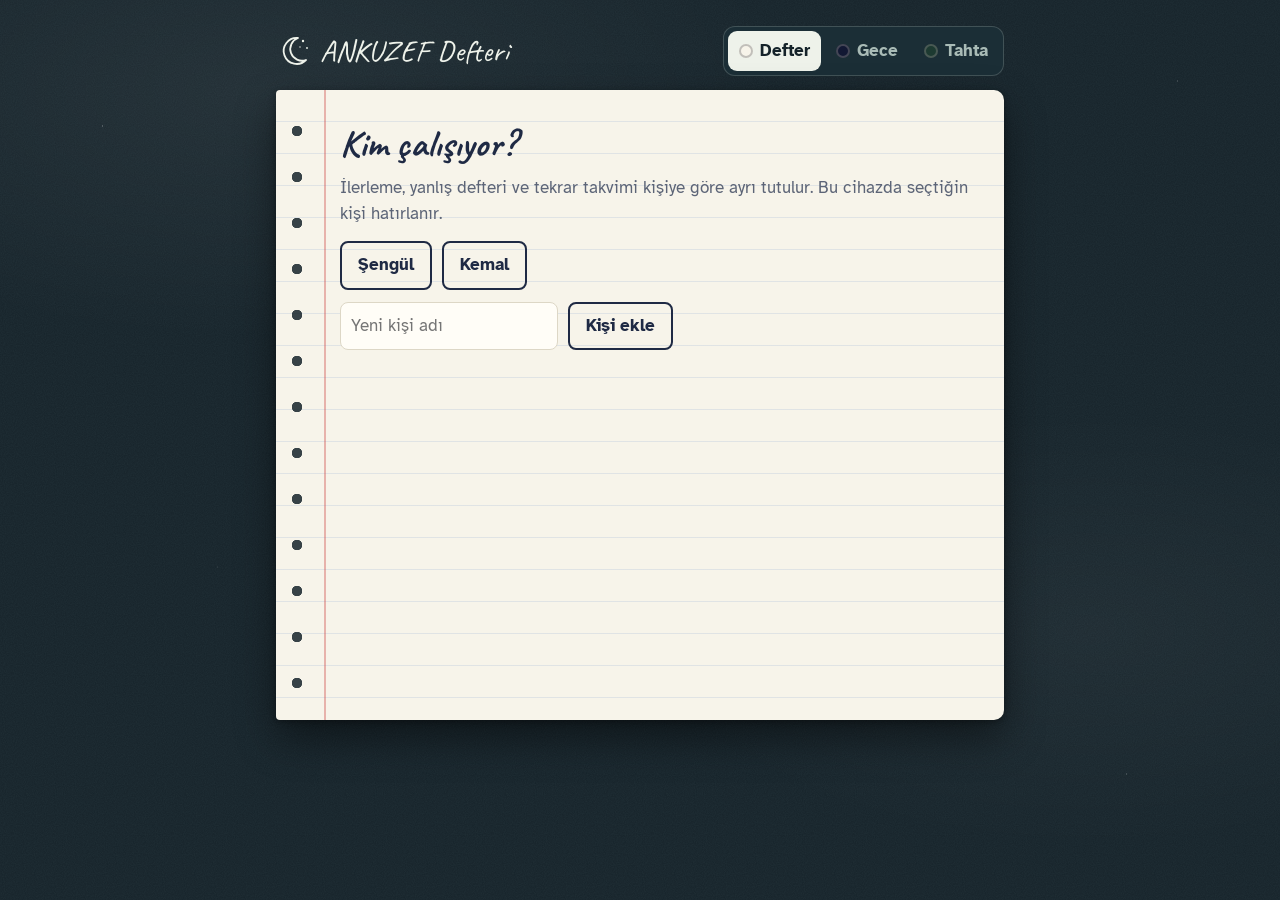
<file: public/index.html>
<!doctype html>
<html lang="tr">
<head>
<meta charset="utf-8">
<meta name="viewport" content="width=device-width, initial-scale=1">
<meta name="robots" content="noindex, nofollow">
<title>ANKUZEF Defteri</title>
<meta name="theme-color" content="#15232a">
<link rel="preconnect" href="https://fonts.googleapis.com"><link rel="preconnect" href="https://fonts.gstatic.com" crossorigin>
<link href="https://fonts.googleapis.com/css2?family=Atkinson+Hyperlegible:ital,wght@0,400;0,700;1,400&family=Caveat:wght@600;700&display=swap" rel="stylesheet">
<script>try{var t=JSON.parse(localStorage.getItem("ankuzef:tema"));if(t==="gece"||t==="tahta")document.documentElement.dataset.tema=t}catch(e){}</script>
<link rel="stylesheet" href="ortak/defter.css">
<script src="ortak/defter.js" defer></script>
</head>
<body data-sayfa="ana"><div id="uygulama"></div></body>
</html>
</file>
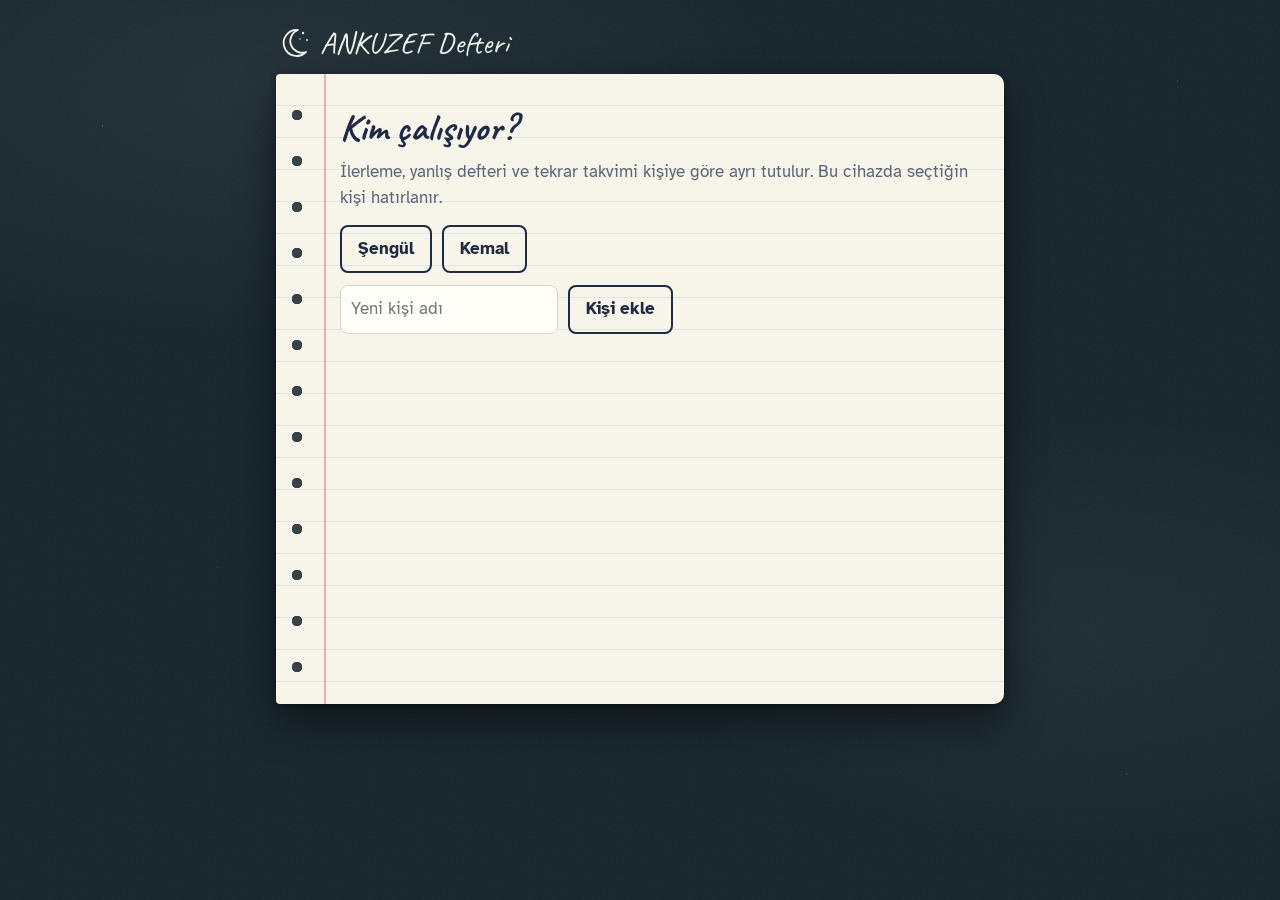
<file: public/hzpz/index.html>
<!doctype html>
<html lang="tr">
<head>
<meta charset="utf-8">
<meta name="viewport" content="width=device-width, initial-scale=1">
<meta name="theme-color" content="#15232a">
<meta name="robots" content="noindex, nofollow">
<title>Hizmet Pazarlaması · ANKUZEF Defteri</title>
<link rel="preconnect" href="https://fonts.googleapis.com"><link rel="preconnect" href="https://fonts.gstatic.com" crossorigin>
<link href="https://fonts.googleapis.com/css2?family=Atkinson+Hyperlegible:ital,wght@0,400;0,700;1,400&family=Caveat:wght@600;700&display=swap" rel="stylesheet">
<script>try{var t=JSON.parse(localStorage.getItem("ankuzef:tema"));if(t==="gece"||t==="tahta")document.documentElement.dataset.tema=t}catch(e){}</script>
<link rel="stylesheet" href="../ortak/defter.css">
<script src="atolye.js" defer></script>
<script src="../ortak/defter.js" defer></script>
</head>
<body data-ders="hzpz"><div id="uygulama"></div></body>
</html>
</file>
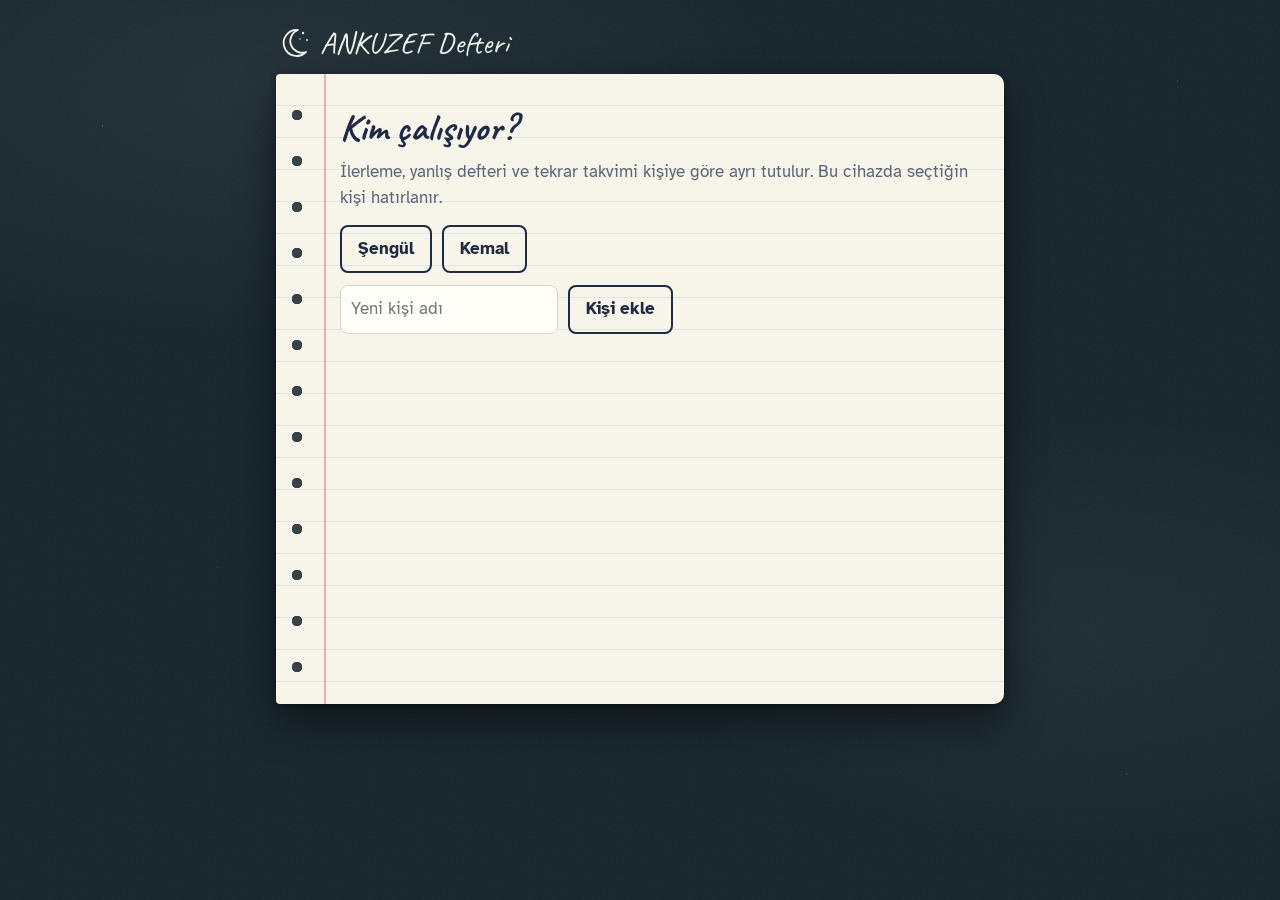
<file: public/isan/index.html>
<!doctype html>
<html lang="tr">
<head>
<meta charset="utf-8">
<meta name="viewport" content="width=device-width, initial-scale=1">
<meta name="theme-color" content="#15232a">
<meta name="robots" content="noindex, nofollow">
<title>Veri ve İş Analitiği · ANKUZEF Defteri</title>
<link rel="preconnect" href="https://fonts.googleapis.com"><link rel="preconnect" href="https://fonts.gstatic.com" crossorigin>
<link href="https://fonts.googleapis.com/css2?family=Atkinson+Hyperlegible:ital,wght@0,400;0,700;1,400&family=Caveat:wght@600;700&display=swap" rel="stylesheet">
<script>try{var t=JSON.parse(localStorage.getItem("ankuzef:tema"));if(t==="gece"||t==="tahta")document.documentElement.dataset.tema=t}catch(e){}</script>
<link rel="stylesheet" href="../ortak/defter.css">
<script src="atolye.js" defer></script>
<script src="../ortak/defter.js" defer></script>
</head>
<body data-ders="isan"><div id="uygulama"></div></body>
</html>
</file>
<file: public/ortak/defter.css>
/* ANKUZEF Defteri — ortak stil
   Fikir: gece, kara tahta ve defter. Menü tahtada tebeşirle yazılı; çalışılan her şey tahtaya
   iliştirilmiş çizgili bir defter sayfasında. Fosforlu kalem yalnızca doğru cevapta ve vurguda. */
:root {
  /* tahta (menü, üst bar) */
  --tahta: #15232a;
  --tahta-2: #1b2e36;
  --tebesir: #eef2ea;
  --tebesir-soluk: #a9bbb6;
  --tebesir-cizgi: rgba(238, 242, 234, .18);
  /* defter sayfası */
  --kagit: #f7f4ea;          /* sayfa zemini */
  --yuzey: #fffdf7;          /* sayfanın üstündeki kutular */
  --satir-cizgi: rgba(70, 120, 190, .13);
  --kenar-cizgi: rgba(205, 70, 70, .38);
  --murekkep: #1f2a44;
  --soluk: #5d6577;
  --cizgi: #ddd7c6;
  --fosfor: #ffe45c;
  --fosfor-koyu: #e9b800;
  --dogru: #1f7a62;
  --dogru-zemin: #e2f2e9;
  --yanlis: #b8392f;
  --yanlis-zemin: #fbe7e3;
  --vurgu: #2f56c7;
  --golge: 0 1px 2px rgba(30, 42, 68, .08);
  --sayfa-golge: 0 18px 40px rgba(0, 0, 0, .45), 0 2px 6px rgba(0, 0, 0, .3);
  --r: 10px;
  --el: "Caveat", "Segoe Print", cursive;
  color-scheme: light;
}
@media (prefers-color-scheme: dark) {
  :root:not([data-theme="light"]) {
    --tahta: #0d171c; --tahta-2: #13222a;
    --kagit: #e6e1d3; --yuzey: #efeadd; --cizgi: #cbc3ae; --satir-cizgi: rgba(70, 120, 190, .12);
    --soluk: #535a69; --dogru-zemin: #d6eadd; --yanlis-zemin: #f1dad5;
  }
}
:root[data-theme="dark"] {
  --tahta: #0d171c; --tahta-2: #13222a;
  --kagit: #e6e1d3; --yuzey: #efeadd; --cizgi: #cbc3ae; --soluk: #535a69; --dogru-zemin: #d6eadd; --yanlis-zemin: #f1dad5;
}

/* ---------- Seçilebilir temalar (Ayarlar / ana sayfa; Ela'nın defterindeki Gece ve Tahta) ----------
   Varsayılan "Defter": yukarıdaki değerler (tahta menü + açık defter sayfası, cihaz koyu moddaysa kısılmış).
   "Gece" ve "Tahta": her şey koyu, defter sayfası da koyu; yazı tebeşir rengi. data-tema <html>'de. */
:root[data-tema="gece"] {
  color-scheme: dark;
  --tahta: #121833; --tahta-2: #1a2247; --cerceve: #2b355e;
  --tebesir: #eef1fb; --tebesir-soluk: #a6b0d4; --tebesir-cizgi: rgba(238, 241, 251, .2);
  --kagit: #1d2547; --yuzey: #242e57; --satir-cizgi: rgba(166, 176, 212, .1); --kenar-cizgi: rgba(255, 128, 128, .4);
  --murekkep: #eef1fb; --soluk: #a6b0d4; --cizgi: #36427a;
  --dogru: #4cc59a; --dogru-zemin: #173d3f; --yanlis: #ff8f80; --yanlis-zemin: #43233a; --vurgu: #9db8ff;
  --golge: 0 1px 2px rgba(0, 0, 0, .3); --sayfa-golge: 0 18px 40px rgba(0, 0, 0, .6), 0 2px 6px rgba(0, 0, 0, .4);
  --zemin-desen: radial-gradient(1px 1px at 20px 30px, rgba(255, 255, 255, .5), transparent), radial-gradient(1.4px 1.4px at 90px 110px, rgba(255, 255, 255, .5), transparent),
    radial-gradient(1px 1px at 150px 60px, rgba(255, 255, 255, .3), transparent), radial-gradient(1.2px 1.2px at 60px 160px, rgba(255, 255, 255, .35), transparent);
  --zemin-boyut: 190px 190px;
}
:root[data-tema="tahta"] {
  color-scheme: dark;
  --tahta: #1d3a31; --tahta-2: #24483d; --cerceve: #5a3d27;
  --tebesir: #f1f5ee; --tebesir-soluk: #b5cbbf; --tebesir-cizgi: rgba(241, 245, 238, .2);
  --kagit: #24483d; --yuzey: #2a5347; --satir-cizgi: rgba(241, 245, 238, .07); --kenar-cizgi: rgba(255, 150, 140, .4);
  --murekkep: #f1f5ee; --soluk: #b5cbbf; --cizgi: #3d6a5c;
  --dogru: #7fd9a8; --dogru-zemin: #1c5c46; --yanlis: #ffa293; --yanlis-zemin: #50322c; --vurgu: #a8d1ff;
  --golge: 0 1px 2px rgba(0, 0, 0, .3); --sayfa-golge: 0 18px 40px rgba(0, 0, 0, .5), 0 2px 6px rgba(0, 0, 0, .35);
  --zemin-desen: repeating-linear-gradient(115deg, rgba(255, 255, 255, .05) 0 2px, transparent 2px 46px), repeating-linear-gradient(25deg, rgba(255, 255, 255, .03) 0 1px, transparent 1px 31px);
  --zemin-boyut: auto;
}
:root[data-tema="gece"] body, :root[data-tema="tahta"] body { background-image: var(--zemin-desen); background-size: var(--zemin-boyut); }
:root[data-tema="gece"] .menu, :root[data-tema="tahta"] .menu { border-right-color: var(--cerceve); }
/* koyu sayfada fosforun üstündeki yazı koyu kalsın */
:root[data-tema="gece"] .secenek.dogru-sik .metin, :root[data-tema="tahta"] .secenek.dogru-sik .metin,
:root[data-tema="gece"] .yol .simdi .yno, :root[data-tema="tahta"] .yol .simdi .yno { color: #1f2a44; }
:root[data-tema="gece"] .adimlar-serit a[aria-current="step"], :root[data-tema="tahta"] .adimlar-serit a[aria-current="step"] { background: color-mix(in srgb, var(--fosfor) 22%, var(--yuzey)); }
:root[data-tema="gece"] .not, :root[data-tema="tahta"] .not { background: color-mix(in srgb, var(--fosfor) 12%, var(--yuzey)); }

/* tema seçici */
.temalar { display: inline-flex; gap: 4px; padding: 4px; border-radius: 12px; background: var(--tahta-2); border: 1px solid var(--tebesir-cizgi); }
.temalar button { display: flex; align-items: center; gap: 7px; padding: 7px 11px; border: 0; border-radius: 9px; background: transparent; color: var(--tebesir-soluk); font-weight: 700; cursor: pointer; min-height: 36px; }
.temalar button[aria-pressed="true"] { background: var(--tebesir); color: var(--tahta); }
.temalar i { width: 14px; height: 14px; border-radius: 50%; display: inline-block; box-shadow: inset 0 0 0 2px rgba(127, 127, 127, .45); }
.tek .ust-satir { display: flex; justify-content: space-between; align-items: center; gap: 10px; flex-wrap: wrap; margin-bottom: 14px; }
.tek .ust-satir .marka { margin-bottom: 0; }

* { box-sizing: border-box; }
html { -webkit-text-size-adjust: 100%; }
body {
  margin: 0; color: var(--tebesir); min-height: 100vh;
  font-family: "Atkinson Hyperlegible", system-ui, sans-serif; font-size: 17px; line-height: 1.55;
  background-color: var(--tahta);
  /* tebeşir tozu: birkaç yumuşak leke + ince gren */
  background-image:
    /* gece: tahtanın üstünde birkaç soluk yıldız */
    radial-gradient(1.4px 1.4px at 8% 14%, rgba(255, 255, 255, .55), transparent 60%),
    radial-gradient(1px 1px at 17% 63%, rgba(255, 255, 255, .4), transparent 60%),
    radial-gradient(1.2px 1.2px at 92% 9%, rgba(255, 255, 255, .5), transparent 60%),
    radial-gradient(1px 1px at 96% 48%, rgba(255, 255, 255, .35), transparent 60%),
    radial-gradient(1.3px 1.3px at 88% 86%, rgba(255, 255, 255, .45), transparent 60%),
    radial-gradient(1px 1px at 4% 92%, rgba(255, 255, 255, .35), transparent 60%),
    radial-gradient(ellipse 60% 40% at 20% 10%, rgba(255, 255, 255, .05), transparent 70%),
    radial-gradient(ellipse 50% 35% at 85% 70%, rgba(255, 255, 255, .035), transparent 70%),
    url("data:image/svg+xml,%3Csvg xmlns='http://www.w3.org/2000/svg' width='160' height='160'%3E%3Cfilter id='n'%3E%3CfeTurbulence type='fractalNoise' baseFrequency='.9' numOctaves='2' stitchTiles='stitch'/%3E%3CfeColorMatrix values='0 0 0 0 1 0 0 0 0 1 0 0 0 0 1 0 0 0 .05 0'/%3E%3C/filter%3E%3Crect width='100%25' height='100%25' filter='url(%23n)'/%3E%3C/svg%3E");
  background-attachment: fixed;
}
a { color: var(--vurgu); }
button, input, select { font: inherit; color: inherit; }
:focus-visible { outline: 3px solid var(--fosfor); outline-offset: 2px; }
h1, h2, h3 { line-height: 1.2; margin: 0 0 .5em; }
h1 { font-size: 1.7rem; } h2 { font-size: 1.28rem; } h3 { font-size: 1.06rem; }
p { margin: 0 0 .8em; }
.soluk { color: var(--soluk); }
.kucuk { font-size: .9rem; }
.gizle { display: none !important; }

/* ===================== Kabuk: tahta menü + defter sayfası ===================== */
.kabuk { display: grid; grid-template-columns: 290px minmax(0, 1fr); min-height: 100vh; }
.menu {
  position: sticky; top: 0; height: 100vh; overflow-y: auto; padding: 22px 18px 30px;
  border-right: 6px solid var(--cerceve, #5a3d27); /* tahta çerçevesi */
  box-shadow: inset -1px 0 0 rgba(255, 255, 255, .06);
  scrollbar-width: thin; scrollbar-color: var(--tebesir-cizgi) transparent;
}
.marka { display: flex; align-items: center; gap: 10px; color: var(--tebesir); text-decoration: none; margin-bottom: 4px; }
.marka svg { flex: none; }
.marka span { font-family: var(--el); font-size: 1.9rem; line-height: 1; }
.marka-alt { color: var(--tebesir-soluk); font-size: .88rem; margin: 0 0 14px 2px; }
.kapsam-sec { display: flex; gap: 6px; margin: 0 0 16px; }
.kapsam-sec button {
  flex: 1; border: 1.5px dashed var(--tebesir-cizgi); background: transparent; color: var(--tebesir-soluk);
  border-radius: 8px; padding: 6px 4px; cursor: pointer; font-weight: 700;
}
.kapsam-sec button[aria-pressed="true"] { border-style: solid; border-color: var(--tebesir); color: var(--tebesir); background: rgba(255, 255, 255, .06); }

.menu nav ol, .menu nav ul { list-style: none; margin: 0; padding: 0; }
.menu-grup { color: var(--tebesir-soluk); font-size: .8rem; margin: 18px 0 4px 8px; letter-spacing: .02em; }
.mi {
  display: flex; align-items: center; gap: 10px; padding: 8px 8px; border-radius: 8px;
  color: var(--tebesir); text-decoration: none; font-weight: 700; min-height: 42px;
}
.mi:hover { background: rgba(255, 255, 255, .06); }
.mi .mno {
  flex: none; width: 30px; height: 30px; display: grid; place-items: center; border-radius: 50%;
  border: 1.6px solid var(--tebesir); font-family: var(--el); font-size: 1.25rem; line-height: 1;
}
.mi .mno.ikon { border-style: dashed; border-color: var(--tebesir-cizgi); font-family: inherit; font-size: .95rem; }
.mi .msay { margin-left: auto; font-size: .78rem; font-weight: 700; color: #15232a; background: var(--fosfor); border-radius: 999px; padding: 0 7px; }
.mi[aria-current="page"] { background: rgba(255, 228, 92, .14); }
.mi[aria-current="page"] .mno { background: var(--fosfor); color: #15232a; border-color: var(--fosfor); }
.mi.bitti .mno::after { content: ""; }
.alt-menu { margin: 2px 0 6px 48px !important; border-left: 1.5px solid var(--tebesir-cizgi); }
.alt-menu a {
  display: flex; gap: 8px; align-items: center; padding: 5px 10px; color: var(--tebesir-soluk); text-decoration: none; font-size: .93rem; border-radius: 0 6px 6px 0;
}
.alt-menu a:hover { color: var(--tebesir); background: rgba(255, 255, 255, .05); }
.alt-menu a[aria-current="page"] { color: var(--tebesir); font-weight: 700; box-shadow: inset 3px 0 0 var(--fosfor); }
.alt-menu .tik { margin-left: auto; color: var(--fosfor); font-size: .85rem; }
.menu-alt { margin-top: 22px; padding-top: 12px; border-top: 1px dashed var(--tebesir-cizgi); font-size: .85rem; color: var(--tebesir-soluk); }
.menu-alt button { background: none; border: 1.5px solid var(--tebesir-cizgi); color: var(--tebesir); border-radius: 999px; padding: 3px 12px; cursor: pointer; }

/* üst bar (yalnız telefonda) */
.ust-bar { display: none; }
.ana { min-width: 0; padding: 28px 28px 60px; }

/* Defter sayfası */
.defter {
  position: relative; max-width: 860px; margin: 0 auto; color: var(--murekkep);
  background-color: var(--kagit);
  background-image: linear-gradient(to bottom, transparent 31px, var(--satir-cizgi) 31px, var(--satir-cizgi) 32px);
  background-size: 100% 32px;
  border-radius: 4px 10px 10px 4px; box-shadow: var(--sayfa-golge);
  padding: 34px 36px 46px 70px; min-height: 70vh;
}
.defter::before { /* kırmızı kenar çizgisi */
  content: ""; position: absolute; top: 0; bottom: 0; left: 48px; width: 1.5px; background: var(--kenar-cizgi);
}
.defter::after { /* spiral delikleri */
  content: ""; position: absolute; top: 18px; bottom: 18px; left: 14px; width: 14px;
  background: radial-gradient(circle, var(--tahta) 0 5px, transparent 5.5px) 0 0 / 14px 46px repeat-y;
  opacity: .85;
}
.defter > * { position: relative; }
.defter h1 { font-family: var(--el); font-size: 2.35rem; font-weight: 700; line-height: 1.05; margin-bottom: .3em; }

/* Ana sayfa (ders listesi) kabuksuz */
.tek { max-width: 760px; margin: 0 auto; padding: 26px 16px 60px; }
.tek .marka { margin-bottom: 14px; }
.tek .defter { padding-left: 64px; }

/* ===================== Sayfa içi bileşenler ===================== */
.kutu { background: var(--yuzey); border: 1px solid var(--cizgi); border-radius: var(--r); padding: 18px; margin: 0 0 16px; box-shadow: var(--golge); }
.satirlar { list-style: none; padding: 0; margin: 0 0 16px; border: 1px solid var(--cizgi); border-radius: var(--r); background: var(--yuzey); overflow: hidden; }
.satirlar > li + li { border-top: 1px solid var(--cizgi); }
.satir { display: flex; align-items: center; gap: 14px; padding: 14px 16px; text-decoration: none; color: inherit; width: 100%; border: 0; background: none; text-align: left; font: inherit; cursor: pointer; }
.satir:hover { background: color-mix(in srgb, var(--fosfor) 16%, transparent); }
.satir .ad { font-weight: 700; }
.satir .alt { color: var(--soluk); font-size: .9rem; }
.satir .sag { margin-left: auto; text-align: right; white-space: nowrap; font-size: .9rem; color: var(--soluk); }
.satir.kapali { opacity: .55; pointer-events: none; }
.no { display: inline-grid; place-items: center; min-width: 2em; height: 2em; border-radius: 50%; border: 2px solid var(--murekkep); font-weight: 700; flex: none; }

/* Çalışma yolu (ana sayfa) */
.yol { list-style: none; margin: 0 0 22px; padding: 0; display: grid; gap: 10px; counter-reset: yol; }
.yol li a {
  display: grid; grid-template-columns: 52px 1fr auto; gap: 14px; align-items: center; padding: 14px 16px;
  background: var(--yuzey); border: 1px solid var(--cizgi); border-radius: var(--r); text-decoration: none; color: inherit; box-shadow: var(--golge);
}
.yol li a:hover { border-color: var(--murekkep); }
.yol .yno { width: 46px; height: 46px; border-radius: 50%; border: 2px solid var(--murekkep); display: grid; place-items: center; font-family: var(--el); font-size: 1.7rem; font-weight: 700; }
.yol .simdi .yno { background: var(--fosfor); border-color: var(--fosfor-koyu); }
.yol .tamam .yno { background: var(--dogru); border-color: var(--dogru); color: #fff; }
.yol .yad { font-weight: 700; font-size: 1.08rem; }
.yol .yalt { color: var(--soluk); font-size: .9rem; }
.yol .ysag { text-align: right; font-size: .85rem; color: var(--soluk); min-width: 84px; }
.yol .ysag .cubuk { margin-top: 6px; }
.etiket-simdi { display: inline-block; background: var(--fosfor); color: #1f2a44; font-weight: 700; font-size: .78rem; border-radius: 999px; padding: 0 8px; margin-left: 6px; vertical-align: middle; }

.cubuk { height: 8px; background: var(--cizgi); border-radius: 4px; overflow: hidden; position: relative; display: block; }
.cubuk > i { display: block; height: 100%; background: var(--dogru); }
.hedef { position: relative; height: 14px; background: var(--cizgi); border-radius: 7px; margin: 8px 0 4px; }
.hedef > i { position: absolute; inset: 0 auto 0 0; background: var(--murekkep); border-radius: 7px; }
.hedef > s { position: absolute; top: -5px; bottom: -5px; left: 75%; width: 3px; background: var(--fosfor-koyu); text-decoration: none; }

/* Düğmeler */
.dugme {
  display: inline-flex; align-items: center; justify-content: center; gap: 6px; border: 2px solid var(--murekkep);
  background: var(--murekkep); color: var(--kagit); border-radius: 8px; padding: 9px 16px; font-weight: 700; cursor: pointer; text-decoration: none; min-height: 44px;
}
.dugme.ikincil { background: transparent; color: var(--murekkep); }
.dugme.kucuk { padding: 4px 10px; min-height: 34px; font-size: .9rem; }
.dugme.fosfor-d { background: var(--fosfor); border-color: var(--fosfor-koyu); color: #1f2a44; }
.dugme:disabled { opacity: .45; cursor: default; }
.dugme:disabled:not(.ikincil) { opacity: 1; }
.dugmeler { display: flex; flex-wrap: wrap; gap: 10px; margin: 12px 0; }

/* Bölüm adımları (stepper) */
.adimlar-serit { display: flex; gap: 6px; overflow-x: auto; margin: 6px 0 20px; padding: 4px 2px 8px; scrollbar-width: thin; }
.adimlar-serit a {
  flex: none; display: flex; align-items: center; gap: 8px; padding: 6px 12px 6px 6px; border-radius: 999px; text-decoration: none; color: var(--murekkep);
  border: 1.5px solid var(--cizgi); background: var(--yuzey); font-weight: 700; font-size: .92rem;
}
.adimlar-serit a .ano { width: 26px; height: 26px; border-radius: 50%; display: grid; place-items: center; border: 1.5px solid var(--murekkep); font-size: .82rem; }
.adimlar-serit a.tamam .ano { background: var(--dogru); border-color: var(--dogru); color: #fff; }
.adimlar-serit a[aria-current="step"] { border-color: var(--murekkep); background: color-mix(in srgb, var(--fosfor) 45%, var(--yuzey)); }
.siradaki { display: flex; justify-content: flex-end; margin-top: 18px; }

/* Soru */
.soru-ust { display: flex; flex-wrap: wrap; gap: 8px; align-items: center; color: var(--soluk); font-size: .88rem; margin-bottom: 8px; }
.etiket { border: 1px solid var(--cizgi); border-radius: 999px; padding: 1px 9px; background: var(--kagit); }
.etiket.cikmis { border-color: var(--murekkep); color: var(--murekkep); font-weight: 700; }
.etiket.gozden { border-color: var(--vurgu); color: var(--vurgu); font-weight: 700; }
.etiket.tahmin { border-style: dashed; }
.soru-metin { font-weight: 700; font-size: 1.05rem; margin-bottom: 10px; }
.soru-metin p { margin: 6px 0 0; }
svg.sebeke { display: block; width: 100%; max-width: 460px; height: auto; margin: 4px 0 10px; color: var(--murekkep); font-weight: 400; }
.onculler { list-style: none; padding: 0; margin: 0 0 10px; }
.onculler li { padding: 3px 0 3px 2.2em; text-indent: -2.2em; }
.tablo-sar { overflow-x: auto; margin: 0 0 12px; }
table.veri { border-collapse: collapse; font-size: .95rem; min-width: 50%; background: var(--yuzey); }
table.veri th, table.veri td { border: 1px solid var(--cizgi); padding: 5px 9px; text-align: left; }
table.veri th { background: var(--kagit); }
table.veri caption { caption-side: bottom; text-align: left; padding-top: 4px; }
.secenekler { list-style: none; padding: 0; margin: 0; display: grid; gap: 8px; }
.secenek {
  width: 100%; text-align: left; display: flex; gap: 10px; align-items: flex-start; padding: 10px 12px; border: 1.5px solid var(--cizgi);
  border-radius: 8px; background: var(--yuzey); cursor: pointer; min-height: 44px; color: var(--murekkep);
}
.secenek .harf { font-weight: 700; min-width: 1.4em; }
.secenek:hover:not(:disabled) { border-color: var(--murekkep); }
.secenek.secili { border-color: var(--murekkep); box-shadow: inset 0 0 0 1px var(--murekkep); }
.secenek:disabled { cursor: default; }
.secenek.dogru-sik .metin { position: relative; z-index: 0; }
.secenek.dogru-sik .metin::before {
  content: ""; position: absolute; z-index: -1; left: -.3em; right: -.3em; top: .05em; bottom: .05em; background: var(--fosfor);
  transform-origin: left center; animation: fosfor .45s ease-out both; border-radius: 3px; transform: skewX(-6deg);
}
.secenek.dogru-sik { border-color: var(--dogru); }
.secenek.yanlis-sik { border-color: var(--yanlis); background: var(--yanlis-zemin); }
@keyframes fosfor { from { transform: skewX(-6deg) scaleX(0); } to { transform: skewX(-6deg) scaleX(1); } }
@media (prefers-reduced-motion: reduce) { .secenek.dogru-sik .metin::before { animation: none; } .menu { transition: none !important; } }
.geri { margin-top: 14px; padding: 14px; border-radius: 8px; border-left: 4px solid var(--dogru); background: var(--dogru-zemin); }
.geri.yanlis { border-left-color: var(--yanlis); background: var(--yanlis-zemin); }
.geri h3 { margin: 0 0 6px; }
.geri p:last-child { margin-bottom: 0; }
.not { border-left: 4px solid var(--fosfor-koyu); padding: 8px 12px; background: color-mix(in srgb, var(--fosfor) 22%, var(--yuzey)); border-radius: 0 6px 6px 0; margin: 10px 0; font-size: .95rem; }
.adimlar { padding-left: 1.4em; margin: 6px 0; }
.adimlar li { margin-bottom: 4px; }
.ilerleme-yazi { display: flex; justify-content: space-between; gap: 10px; color: var(--soluk); font-size: .9rem; margin-bottom: 6px; }
.sayac { font-variant-numeric: tabular-nums; font-weight: 700; }
.harita { display: flex; flex-wrap: wrap; gap: 6px; margin: 12px 0; }
.harita button { width: 38px; height: 38px; border-radius: 6px; border: 1.5px solid var(--cizgi); background: var(--yuzey); cursor: pointer; font-weight: 700; color: var(--murekkep); }
.harita button.dolu { background: var(--murekkep); color: var(--kagit); border-color: var(--murekkep); }
.harita button.simdi { outline: 3px solid var(--fosfor-koyu); }

/* Kart */
.kart { background: var(--yuzey); border: 1px solid var(--cizgi); border-radius: var(--r); padding: 22px 18px; min-height: 180px; box-shadow: var(--golge); }
.kart .kart-ad { font-size: 1.35rem; font-weight: 700; margin-bottom: 8px; }
.kart .gizli { color: var(--soluk); font-style: italic; }
.akil { display: inline-block; margin-top: 8px; font-weight: 700; }
.fosfor { background: linear-gradient(100deg, transparent 1%, var(--fosfor) 3%, var(--fosfor) 97%, transparent 99%); padding: 0 .15em; border-radius: 2px; color: #1e2a44; }

/* Özet ve formül */
.ozet h3 { margin-top: 1em; }
.ozet ul { padding-left: 1.2em; margin: 0 0 .6em; }
.ozet li { margin-bottom: 4px; }
.sayfa-no { color: var(--soluk); font-size: .85rem; white-space: nowrap; font-weight: 400; }
.formul { font-size: 1.12rem; padding: 10px 12px; background: var(--kagit); border-radius: 6px; margin: 6px 0; overflow-x: auto; white-space: nowrap; }
.frac { display: inline-flex; flex-direction: column; vertical-align: middle; text-align: center; margin: 0 .15em; }
.frac > span:first-child { border-bottom: 1.5px solid currentColor; padding: 0 .2em; }
.frac > span:last-child { padding: 0 .2em; }
.kok { border-top: 1.5px solid currentColor; padding: 0 .15em; }
.cift-kutu { display: grid; grid-template-columns: 1fr 1fr; gap: 10px; margin-bottom: 12px; }
.cift-kutu > div { border: 1px solid var(--cizgi); border-radius: 8px; padding: 10px; background: var(--yuzey); font-size: .95rem; }

.bos { text-align: center; padding: 30px 10px; color: var(--soluk); }
.girdi { border: 1.5px solid var(--cizgi); border-radius: 8px; padding: 8px 10px; background: var(--yuzey); min-height: 44px; color: var(--murekkep); }
label.secim { display: flex; gap: 8px; align-items: center; margin: 6px 0; }
.rapor-tablo td:last-child, .rapor-tablo th:last-child { text-align: right; }
.alt-bilgi { text-align: center; color: var(--soluk); font-size: .85rem; margin-top: 30px; }
.geri-link { display: inline-block; margin-bottom: 6px; font-size: .92rem; }

/* ===================== Telefon ===================== */
@media (max-width: 899px) {
  .kabuk { display: block; }
  .ust-bar {
    display: flex; align-items: center; gap: 10px; position: sticky; top: 0; z-index: 20; padding: 10px 12px;
    background: var(--tahta); border-bottom: 4px solid var(--cerceve, #5a3d27);
  }
  .ust-bar .menu-ac { border: 1.5px solid var(--tebesir); background: transparent; color: var(--tebesir); border-radius: 8px; padding: 6px 12px; font-weight: 700; cursor: pointer; min-height: 40px; }
  .ust-bar .baslik { font-family: var(--el); font-size: 1.5rem; flex: 1; white-space: nowrap; overflow: hidden; text-overflow: ellipsis; }
  .menu {
    position: fixed; z-index: 40; inset: 0 auto 0 0; width: min(320px, 86vw); height: 100%; background-color: var(--tahta);
    transform: translateX(-102%); transition: transform .22s ease; box-shadow: 8px 0 30px rgba(0, 0, 0, .5);
  }
  .menu.acik { transform: none; }
  .perde { position: fixed; inset: 0; z-index: 30; background: rgba(0, 0, 0, .5); }
  .ana { padding: 12px 8px 40px; }
  .defter { padding: 22px 16px 34px 40px; border-radius: 4px 8px 8px 4px; }
  .defter::before { left: 28px; }
  .defter::after { left: 7px; width: 12px; background-size: 12px 42px; background-image: radial-gradient(circle, var(--tahta) 0 4px, transparent 4.5px); }
  .defter h1 { font-size: 2rem; }
  .tek .defter { padding-left: 40px; }
  .cift-kutu { grid-template-columns: 1fr; }
  .yol li a { grid-template-columns: 44px 1fr; }
  .yol .yno { width: 40px; height: 40px; font-size: 1.45rem; }
  .yol .ysag { grid-column: 2; text-align: left; }
}

@media print {
  .menu, .ust-bar, .dugmeler, .adimlar-serit, .alt-bilgi, .yazdirma, .siradaki { display: none !important; }
  body { background: #fff; color: #000; font-size: 11pt; }
  .kabuk { display: block; }
  .ana { padding: 0; }
  .defter { box-shadow: none; background: #fff; padding: 0; }
  .defter::before, .defter::after { display: none; }
  .kutu { border: 0; box-shadow: none; padding: 0; }
}
</file>
